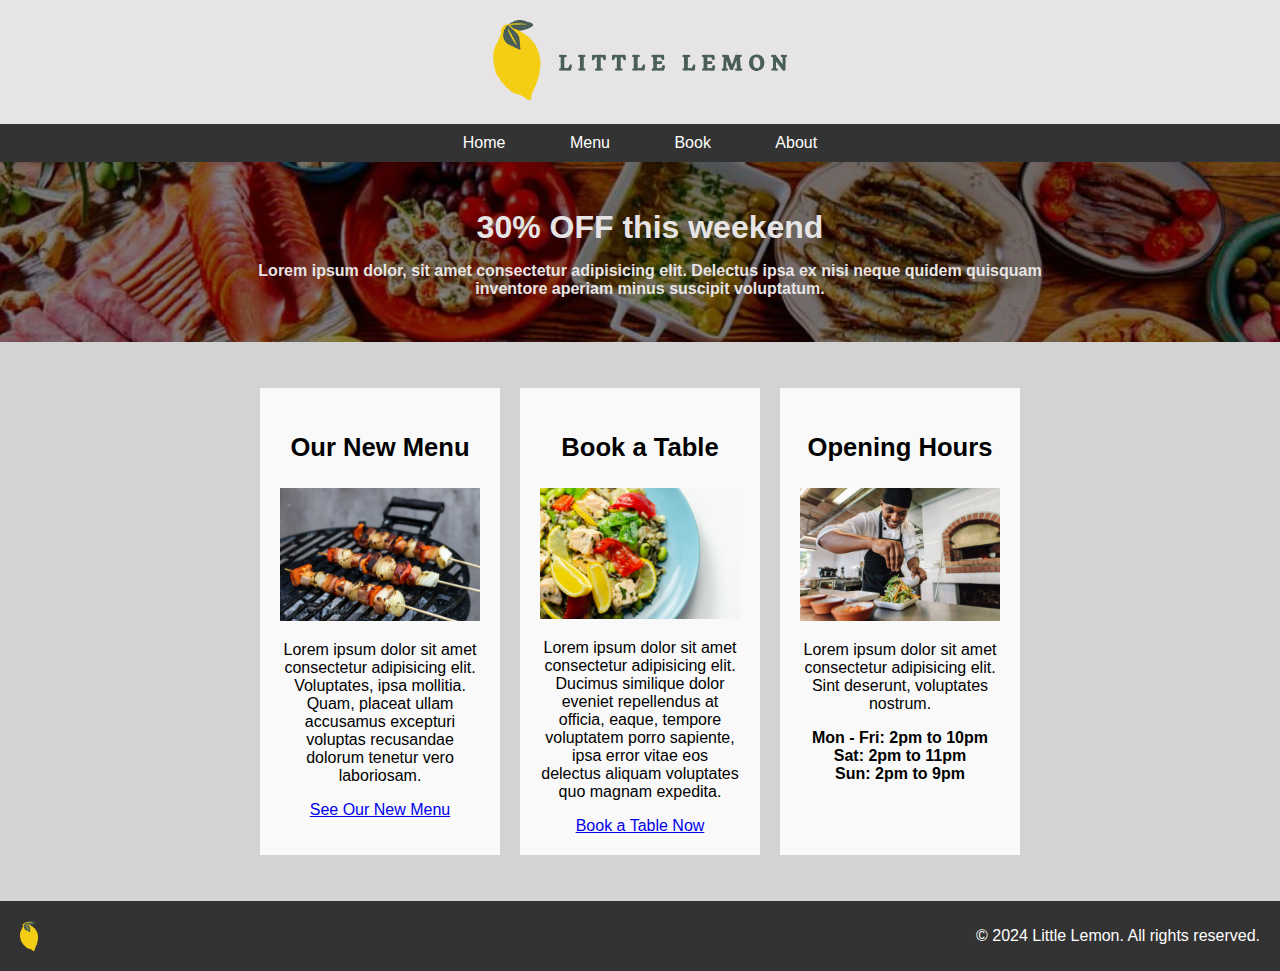
<file: index.html>
<!DOCTYPE html>
<html lang="en">
<head>
  <meta charset="UTF-8">
  <meta name="viewport" content="width=device-width, initial-scale=1.0">
  <title>Lemon</title>
  <link rel="stylesheet" href="styles.css">
</head>
<body>
  <header class="header">
        <a href="/">
            <img src="assets/logos/logo4.png" alt="Logo" class="logo">
        </a>
  </header>

  <nav class="navbar">
    <ul>
      <li><a href="/">Home</a></li>
      <li><a href="/menu.html">Menu</a></li>
      <li><a href="/book.html">Book</a></li>
      <li><a href="/about.html">About</a></li>
    </ul>
  </nav>
<main>
  <section class="banner">
        <h2>30% OFF this weekend</h2>
        <p>Lorem ipsum dolor, sit amet consectetur adipisicing elit. Delectus ipsa ex nisi neque quidem quisquam inventore aperiam minus suscipit voluptatum.</p>
  </section>

  <section class="cards">
    <article class="card">
      <h3>Our New Menu</h3>
      <img src="assets/menu.png" alt="Menu">
      <p>Lorem ipsum dolor sit amet consectetur adipisicing elit. Voluptates, ipsa mollitia. Quam, placeat ullam accusamus excepturi voluptas recusandae dolorum tenetur vero laboriosam.</p>
      <a href="#">See Our New Menu</a>
    </article>
    <article class="card">
      <h3>Book a Table</h3>
      <img src="assets/book.png" alt="Book">
      <p>Lorem ipsum dolor sit amet consectetur adipisicing elit. Ducimus similique dolor eveniet repellendus at officia, eaque, tempore voluptatem porro sapiente, ipsa error vitae eos delectus aliquam voluptates quo magnam expedita.</p>
      <a href="#">Book a Table Now</a>
    </article>
    <article class="card">
      <h3>Opening Hours</h3>
      <img src="assets/hours.png" alt="About">
      <p>Lorem ipsum dolor sit amet consectetur adipisicing elit. Sint deserunt, voluptates nostrum.</p>
      <span>Mon - Fri: 2pm to 10pm</span>
      <span>Sat: 2pm to 11pm</span>
      <span>Sun: 2pm to 9pm</span>
    </article>
  </section>
</main>
  <footer class="footer">
    <img src="assets/logos/logo2.png" alt="Logo" class="footer-logo">
    <p>&copy; 2024 Little Lemon. All rights reserved.</p>
  </footer>
</body>
</html>
</file>
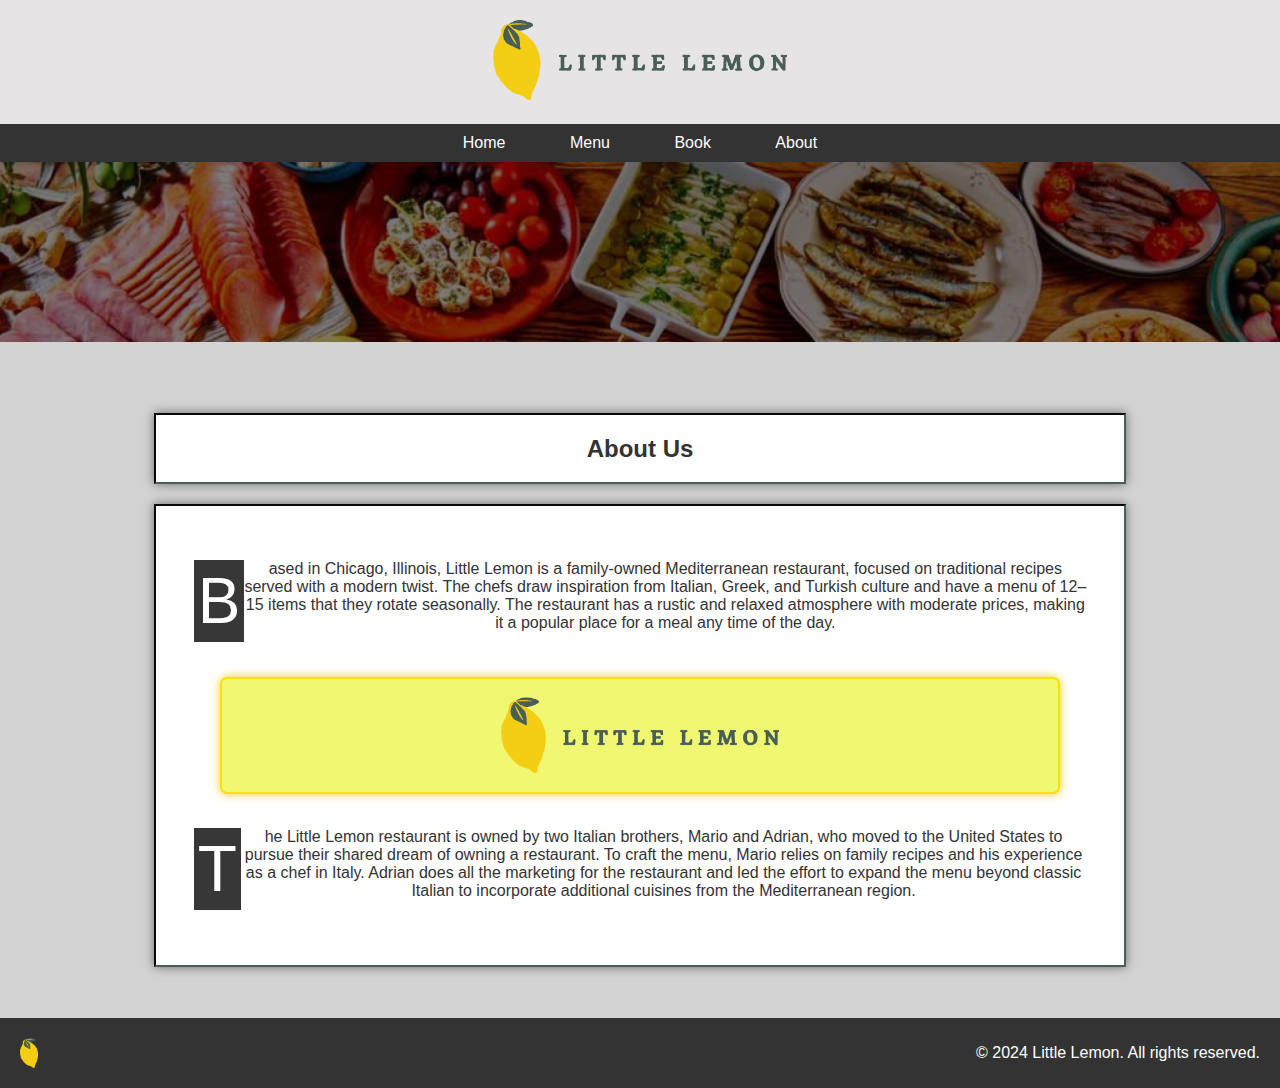
<file: about.html>
<!DOCTYPE html>
<html lang="en">
<head>
  <meta charset="UTF-8">
  <meta name="viewport" content="width=device-width, initial-scale=1.0">
  <title>About - Little Lemon Restaurant</title>
  <link rel="stylesheet" href="styles.css">
</head>
<body>
    <header class="header">
        <a href="/">
            <img src="assets/logos/logo4.png" alt="Logo" class="logo">
        </a>
      </header>

  <nav class="navbar">
    <ul>
        <li><a href="/">Home</a></li>
        <li><a href="/menu.html">Menu</a></li>
        <li><a href="/book.html">Book</a></li>
        <li><a href="/about.html">About</a></li>
    </ul>
  </nav>
  <main>
  <section class="banner">
  </section>

  <section class="about">
    <h2>About Us</h2>
    <div class="about-container">
        <p class="about-paragraph"><span>B</span>ased in Chicago, Illinois, Little Lemon is a family-owned Mediterranean restaurant, focused on traditional recipes served with a modern twist. The chefs draw inspiration from Italian, Greek, and Turkish culture and have a menu of 12–15 items that they rotate seasonally. The restaurant has a rustic and relaxed atmosphere with moderate prices, making it a popular place for a meal any time of the day.</p>
        <img src="assets/logos/logo4.png" class="about-logo" alt="logo">
        <p class="about-paragraph"><span>T</span>he Little Lemon restaurant is owned by two Italian brothers, Mario and Adrian, who moved to the United States to pursue their shared dream of owning a restaurant. To craft the menu, Mario relies on family recipes and his experience as a chef in Italy. Adrian does all the marketing for the restaurant and led the effort to expand the menu beyond classic Italian to incorporate additional cuisines from the Mediterranean region.</p>
    </div>
    
  </section>

  </main>

  <footer class="footer">
    <img src="assets/logos/logo2.png" alt="Logo" class="footer-logo">
    <p>&copy; 2024 Little Lemon. All rights reserved.</p>
  </footer>
</body>
</html>
</file>
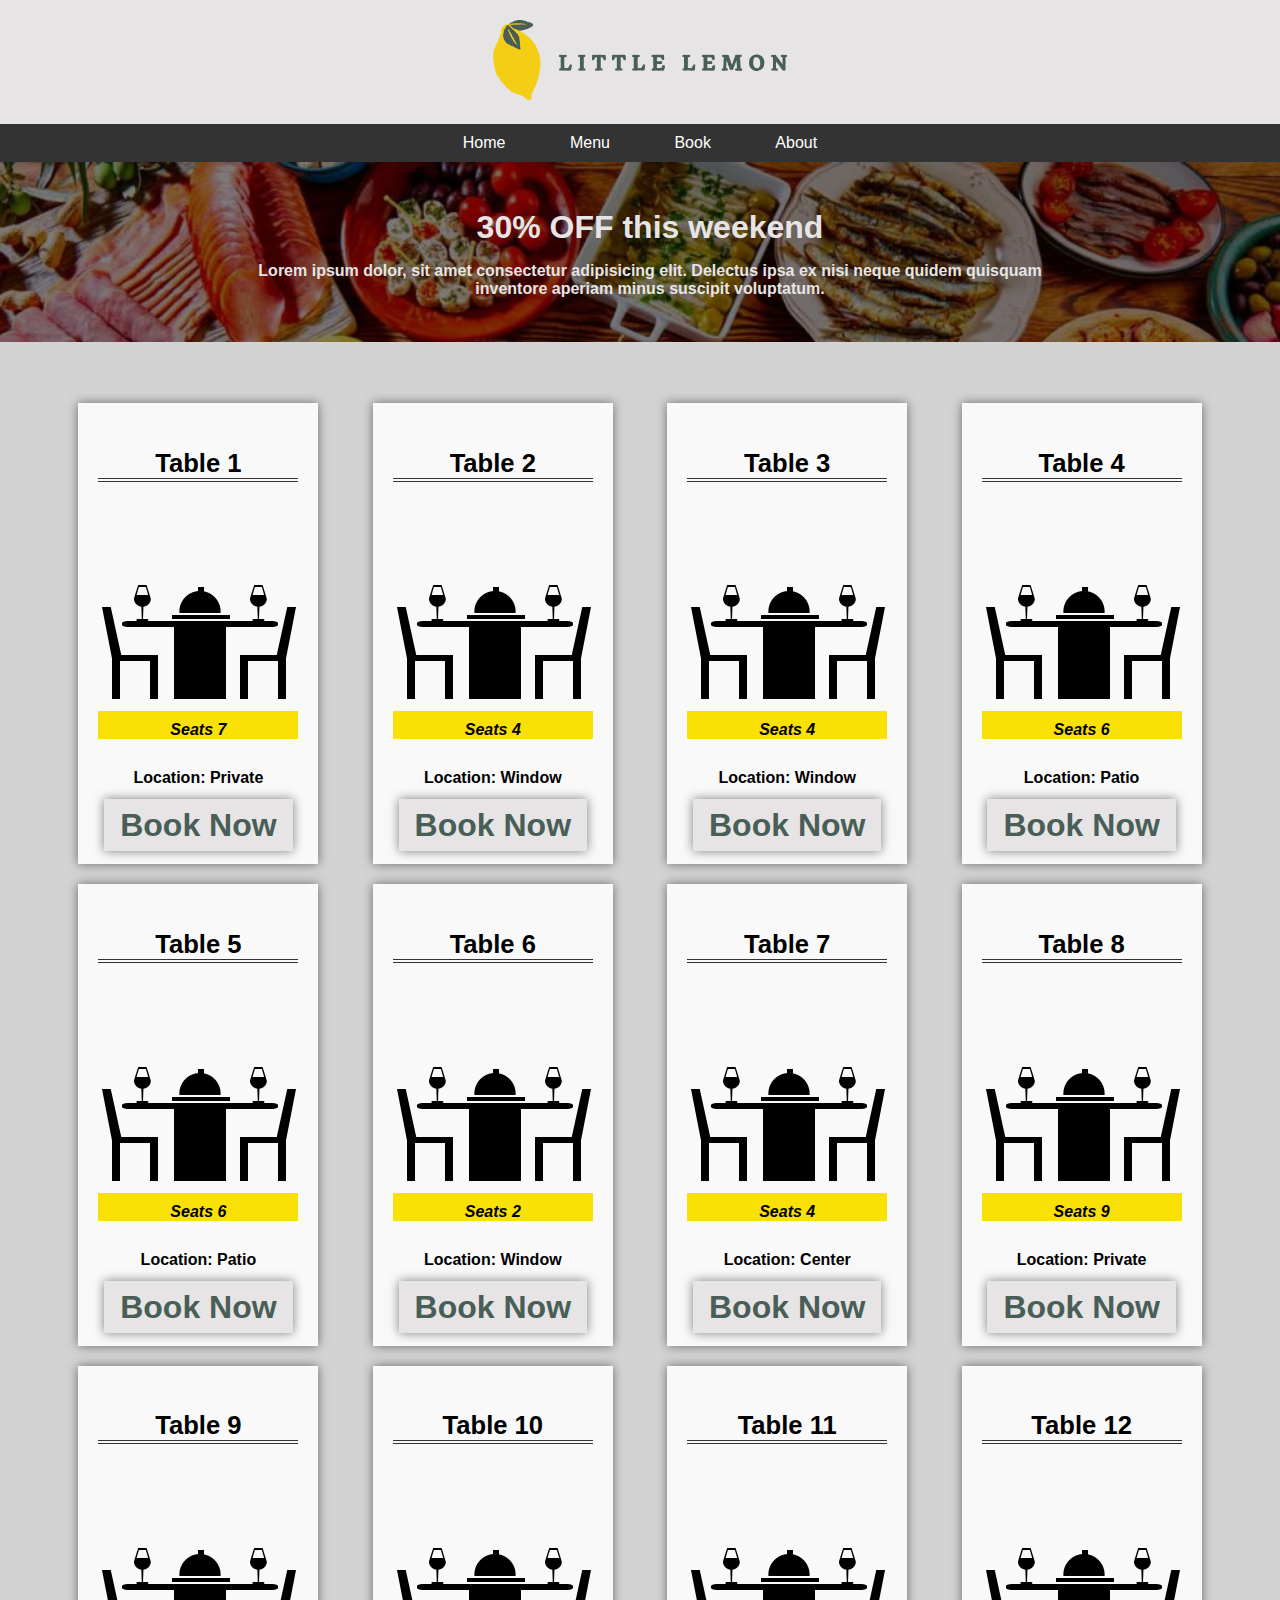
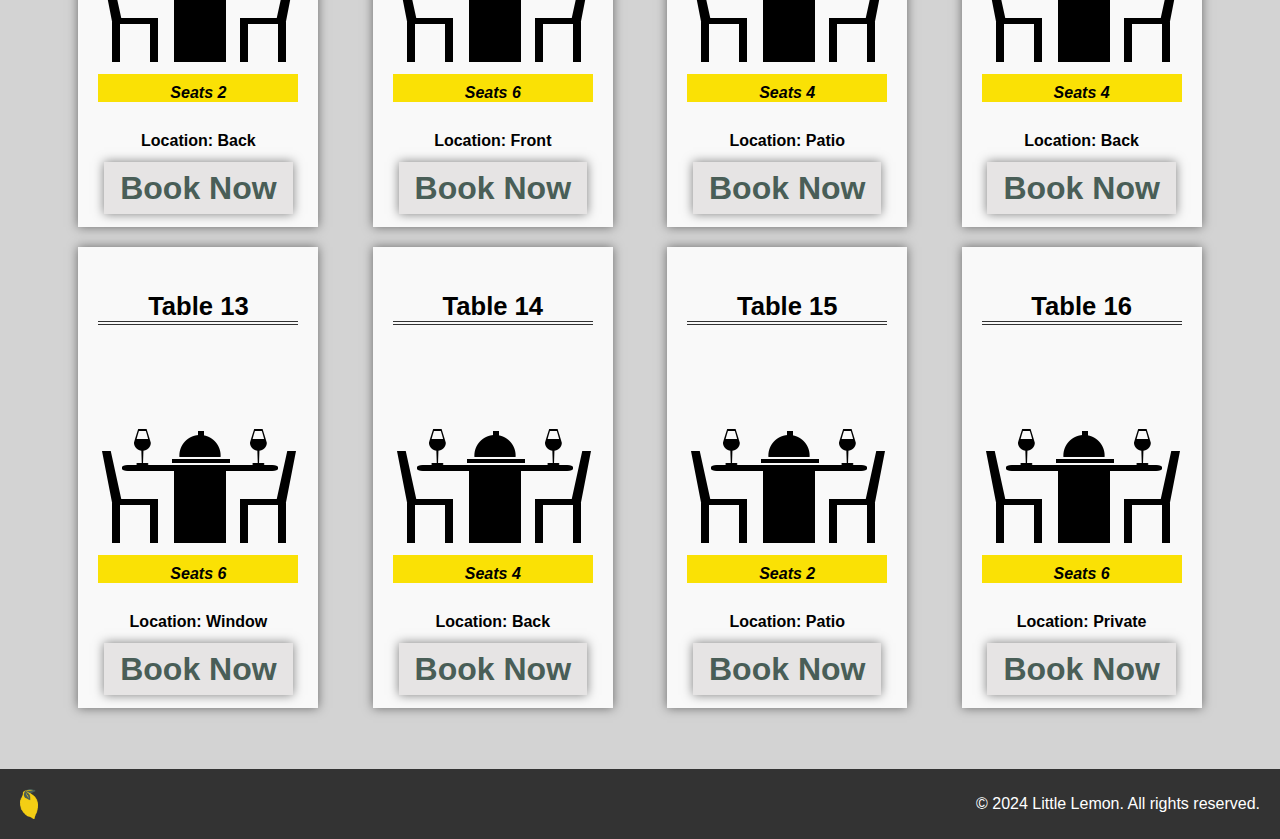
<file: book.html>
<!DOCTYPE html>
<html lang="en">
<head>
  <meta charset="UTF-8">
  <meta name="viewport" content="width=device-width, initial-scale=1.0">
  <title>Booking - Little Lemon Restaurant</title>
  <link rel="stylesheet" href="styles.css">
</head>
<body>
  <header class="header">
    <a href="/">
      <img src="assets/logos/logo4.png" alt="Logo" class="logo">
    </a>
  </header>

  <nav class="navbar">
    <ul>
        <li><a href="/">Home</a></li>
        <li><a href="/menu.html">Menu</a></li>
        <li><a href="/book.html">Book</a></li>
        <li><a href="/about.html">About</a></li>
    </ul>
  </nav>
  <main>
  <section class="banner">
    <h2>30% OFF this weekend</h2>
    <p>Lorem ipsum dolor, sit amet consectetur adipisicing elit. Delectus ipsa ex nisi neque quidem quisquam inventore aperiam minus suscipit voluptatum.</p>
  </section>

  <section class="cards booking-cards">
    <div class="card table-card">
      <h3>Table 1</h3>
      <img src="/assets/table.jpg" alt="Table 1">
      <div class="table-card-text">
        <span>Seats 7</span>
        <span>Location: Private</span>
        <a href="https://calendar.google.com/calendar/r/eventedit">Book Now</a>
      </div>
    </div>
    <div class="card table-card">
        <h3>Table 2</h3>
        <img src="/assets/table.jpg" alt="Table 2">
        <div class="table-card-text">
          <span>Seats 4</span>
          <span>Location: Window</span>
          <a href="https://calendar.google.com/calendar/r/eventedit">Book Now</a>
        </div>
      </div>
      <div class="card table-card">
        <h3>Table 3</h3>
        <img src="/assets/table.jpg" alt="Table 3">
        <div class="table-card-text">
          <span>Seats 4</span>
          <span>Location: Window</span>
          <a href="https://calendar.google.com/calendar/r/eventedit">Book Now</a>
        </div>
      </div>
      <div class="card table-card">
        <h3>Table 4</h3>
        <img src="/assets/table.jpg" alt="Table 4">
        <div class="table-card-text">
          <span>Seats 6</span>
          <span>Location: Patio</span>
          <a href="https://calendar.google.com/calendar/r/eventedit">Book Now</a>
        </div>
      </div>
      <div class="card table-card">
        <h3>Table 5</h3>
        <img src="/assets/table.jpg" alt="Table 5">
        <div class="table-card-text">
          <span>Seats 6</span>
          <span>Location: Patio</span>
          <a href="https://calendar.google.com/calendar/r/eventedit">Book Now</a>
        </div>
      </div>
      <div class="card table-card">
        <h3>Table 6</h3>
        <img src="/assets/table.jpg" alt="Table 6">
        <div class="table-card-text">
          <span>Seats 2</span>
          <span>Location: Window</span>
          <a href="https://calendar.google.com/calendar/r/eventedit">Book Now</a>
        </div>
      </div>
      <div class="card table-card">
        <h3>Table 7</h3>
        <img src="/assets/table.jpg" alt="Table 7">
        <div class="table-card-text">
          <span>Seats 4</span>
          <span>Location: Center</span>
          <a href="https://calendar.google.com/calendar/r/eventedit">Book Now</a>
        </div>
      </div>
      <div class="card table-card">
        <h3>Table 8</h3>
        <img src="/assets/table.jpg" alt="Table 8">
        <div class="table-card-text">
          <span>Seats 9</span>
          <span>Location: Private</span>
          <a href="https://calendar.google.com/calendar/r/eventedit">Book Now</a>
        </div>
      </div>
      <div class="card table-card">
        <h3>Table 9</h3>
        <img src="/assets/table.jpg" alt="Table 9">
        <div class="table-card-text">
          <span>Seats 2</span>
          <span>Location: Back</span>
          <a href="https://calendar.google.com/calendar/r/eventedit">Book Now</a>
        </div>
      </div>
      <div class="card table-card">
        <h3>Table 10</h3>
        <img src="/assets/table.jpg" alt="Table 10">
        <div class="table-card-text">
          <span>Seats 6</span>
          <span>Location: Front</span>
          <a href="https://calendar.google.com/calendar/r/eventedit">Book Now</a>
        </div>
      </div>
      <div class="card table-card">
        <h3>Table 11</h3>
        <img src="/assets/table.jpg" alt="Table 11">
        <div class="table-card-text">
          <span>Seats 4</span>
          <span>Location: Patio</span>
          <a href="https://calendar.google.com/calendar/r/eventedit">Book Now</a>
        </div>
      </div>
      <div class="card table-card">
        <h3>Table 12</h3>
        <img src="/assets/table.jpg" alt="Table 12">
        <div class="table-card-text">
          <span>Seats 4</span>
          <span>Location: Back</span>
          <a href="https://calendar.google.com/calendar/r/eventedit">Book Now</a>
        </div>
      </div>
      <div class="card table-card">
        <h3>Table 13</h3>
        <img src="/assets/table.jpg" alt="Table 13">
        <div class="table-card-text">
          <span>Seats 6</span>
          <span>Location: Window</span>
          <a href="https://calendar.google.com/calendar/r/eventedit">Book Now</a>
        </div>
      </div>
      <div class="card table-card">
        <h3>Table 14</h3>
        <img src="/assets/table.jpg" alt="Table 14">
        <div class="table-card-text">
          <span>Seats 4</span>
          <span>Location: Back</span>
          <a href="https://calendar.google.com/calendar/r/eventedit">Book Now</a>
        </div>
      </div>
      <div class="card table-card">
        <h3>Table 15</h3>
        <img src="/assets/table.jpg" alt="Table 15">
        <div class="table-card-text">
          <span>Seats 2</span>
          <span>Location: Patio</span>
          <a href="https://calendar.google.com/calendar/r/eventedit">Book Now</a>
        </div>
      </div>
      <div class="card table-card">
        <h3>Table 16</h3>
        <img src="/assets/table.jpg" alt="Table 16">
        <div class="table-card-text">
          <span>Seats 6</span>
          <span>Location: Private</span>
          <a href="https://calendar.google.com/calendar/r/eventedit">Book Now</a>
        </div>
      </div>
  </section>
</main>
  <footer class="footer">
    <img src="assets/logos/logo2.png" alt="Logo" class="footer-logo">
    <p>&copy; 2024 Little Lemon. All rights reserved.</p>
  </footer>
</body>
</html>
</file>
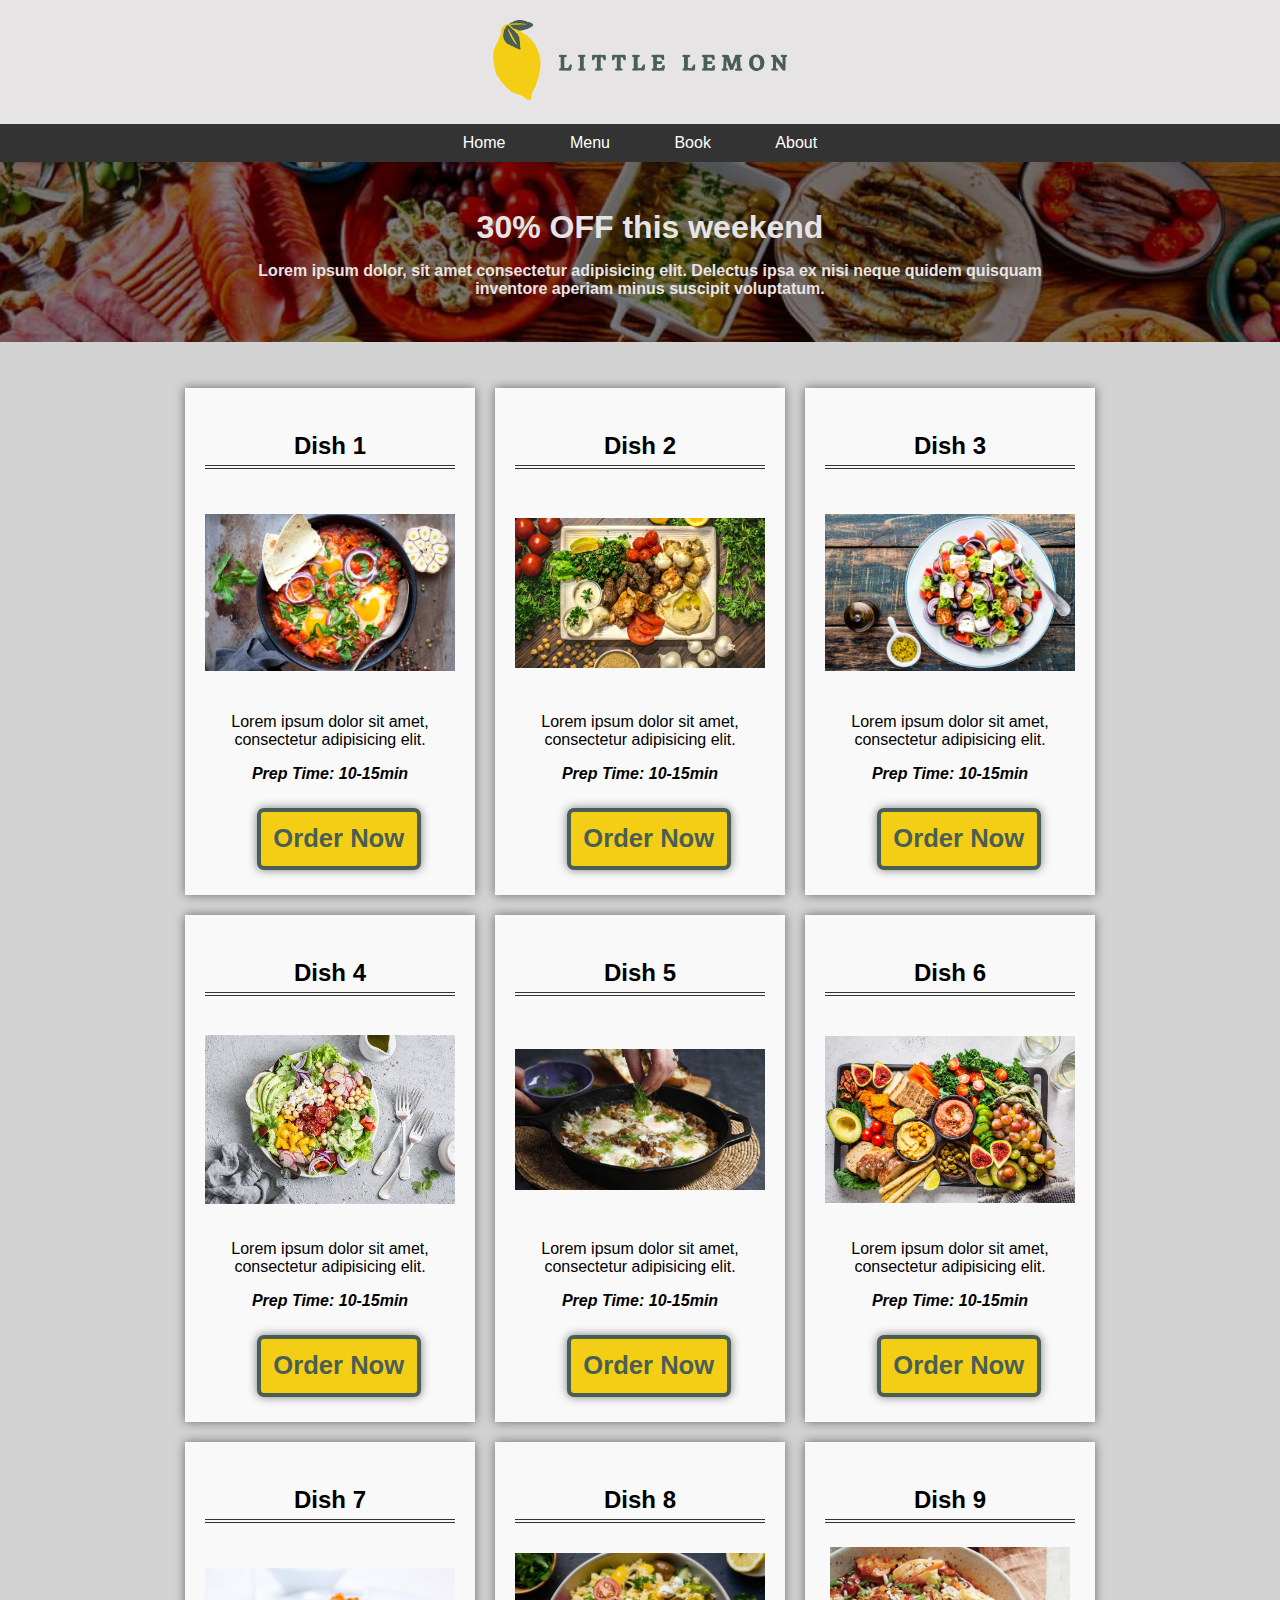
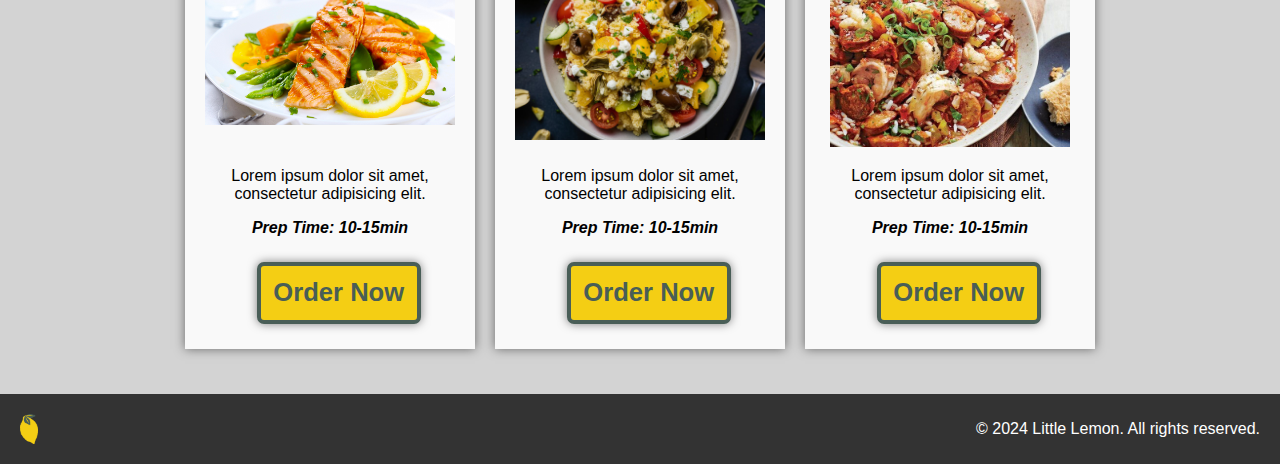
<file: menu.html>
<!DOCTYPE html>
<html lang="en">
  <head>
    <meta charset="UTF-8" />
    <meta name="viewport" content="width=device-width, initial-scale=1.0" />
    <title>Booking - Lemon</title>
    <link rel="stylesheet" href="styles.css" />
  </head>
  <body>
    <header class="header">
      <a href="/">
        <img src="assets/logos/logo4.png" alt="Logo" class="logo" />
      </a>
    </header>

    <nav class="navbar">
      <ul>
        <li><a href="/">Home</a></li>
        <li><a href="/menu.html">Menu</a></li>
        <li><a href="/book.html">Book</a></li>
        <li><a href="/about.html">About</a></li>
      </ul>
    </nav>
    <main>
      <section class="banner">
        <h2>30% OFF this weekend</h2>
        <p>Lorem ipsum dolor, sit amet consectetur adipisicing elit. Delectus ipsa ex nisi neque quidem quisquam inventore aperiam minus suscipit voluptatum.</p>
  </section>

      <section class="cards menu-cards">
        <div class="card menu-card">
          <h3>Dish 1</h3>
          <img src="assets/mfood-01.jpg" alt="Dish 1" />
          <p>Lorem ipsum dolor sit amet, consectetur adipisicing elit.</p>
          <span class="menu-prep">Prep Time: 10-15min</span>
          <button class="menu-btn">
            <a href="#" target="_blank" rel="noopener noreferrer">Order Now</a>
          </button>
        </div>
        <div class="card menu-card">
          <h3>Dish 2</h3>
          <img src="assets/mfood-02.jpg" alt="Dish 2" />
          <p>Lorem ipsum dolor sit amet, consectetur adipisicing elit.</p>
          <span class="menu-prep">Prep Time: 10-15min</span>
          <button class="menu-btn">
            <a href="#" target="_blank" rel="noopener noreferrer">Order Now</a>
          </button>
        </div>
        <div class="card menu-card">
          <h3>Dish 3</h3>
          <img src="assets/mfood-03.jpg" alt="Dish 3" />
          <p>Lorem ipsum dolor sit amet, consectetur adipisicing elit.</p>
          <span class="menu-prep">Prep Time: 10-15min</span>
          <button class="menu-btn">
            <a href="#" target="_blank" rel="noopener noreferrer">Order Now</a>
          </button>
        </div>
        <div class="card menu-card">
          <h3>Dish 4</h3>
          <img src="assets/mfood-04.jpg" alt="Dish 4" />
          <p>Lorem ipsum dolor sit amet, consectetur adipisicing elit.</p>
          <span class="menu-prep">Prep Time: 10-15min</span>
          <button class="menu-btn">
            <a href="#" target="_blank" rel="noopener noreferrer">Order Now</a>
          </button>
        </div>

        <div class="card menu-card">
          <h3>Dish 5</h3>
          <img src="assets/mfood-05.jpg" alt="Dish 5" />
          <p>Lorem ipsum dolor sit amet, consectetur adipisicing elit.</p>
          <span class="menu-prep">Prep Time: 10-15min</span>
          <button class="menu-btn">
            <a href="#" target="_blank" rel="noopener noreferrer">Order Now</a>
          </button>
        </div>
        <div class="card menu-card">
          <h3>Dish 6</h3>
          <img src="assets/mfood-06.jpg" alt="Dish 6" />
          <p>Lorem ipsum dolor sit amet, consectetur adipisicing elit.</p>
          <span class="menu-prep">Prep Time: 10-15min</span>
          <button class="menu-btn">
            <a href="#" target="_blank" rel="noopener noreferrer">Order Now</a>
          </button>
        </div>
        <div class="card menu-card">
          <h3>Dish 7</h3>
          <img src="assets/mfood-07.jpg" alt="Dish 7" />
          <p>Lorem ipsum dolor sit amet, consectetur adipisicing elit.</p>
          <span class="menu-prep">Prep Time: 10-15min</span>
          <button class="menu-btn">
            <a href="#" target="_blank" rel="noopener noreferrer">Order Now</a>
          </button>
        </div>

        <div class="card menu-card">
          <h3>Dish 8</h3>
          <img src="assets/mfood-08.jpeg" alt="Dish 8" />
          <p>Lorem ipsum dolor sit amet, consectetur adipisicing elit.</p>
          <span class="menu-prep">Prep Time: 10-15min</span>
          <button class="menu-btn">
            <a href="#" target="_blank" rel="noopener noreferrer">Order Now</a>
          </button>
        </div>
        <div class="card menu-card">
          <h3>Dish 9</h3>
          <img src="assets/mfood-09.jpg" alt="Dish 9" />
          <p>Lorem ipsum dolor sit amet, consectetur adipisicing elit.</p>
          <span class="menu-prep">Prep Time: 10-15min</span>
          <button class="menu-btn">
            <a href="#" target="_blank" rel="noopener noreferrer">Order Now</a>
          </button>
        </div>
      </section>
    </main>
    <footer class="footer">
      <img src="assets/logos/logo2.png" alt="Logo" class="footer-logo" />
      <p>&copy; 2024 Little Lemon. All rights reserved.</p>
    </footer>
  </body>
</html>
</file>
<file: styles.css>
:root {
  --primary-color: #d3d3d3;
  --primary-color-light: #e6e4e4;
  --secondary-color: #333333;
  --secondary-color-light: #495e57;
  --accent-color: #f0f771;
  --accent-color-light: #fae105;
  --accent-color-dark: #f4ce14;
}

body {
  font-family: Arial, sans-serif;
  margin: 0;
  padding: 0;
  box-sizing: border-box;
  background-color: var(--primary-color);
}

.header {
  display: flex;
  padding: 20px;
  justify-content: space-around;
  background-color: var(--primary-color-light);
}

.header .logo {
  height: 80px;
  align-self: center;
}

.header .site-name {
  margin-left: 10px;
}

/* NAVBAR */

.navbar {
  text-align: center;
  background-color: var(--secondary-color);
}

.navbar ul {
  list-style-type: none;
  margin: 0;
  padding: 0;
  display: inline-block;
}

.navbar li {
  display: inline;
  margin: 0 10px;
}

.navbar a:hover {
  background-color: #495e57;
}

.navbar a {
  text-decoration: none;
  color: white;
  padding: 10px 20px;
  display: inline-block;
}

/* BANNER */

.banner {
  color: var(--primary-color-light);
  text-align: center;
  height: 140px;
  padding: 20px 20px 20px 40px;
  position: relative;
  contain: strict;
}
.banner::before {
  content: "";
  position: absolute;
  top: 0;
  left: 0;
  width: 100%;
  height: 200%;
  background-image: url("assets/banner.jpg");
  background-size: cover;
  filter: brightness(0.5);
}

.banner p,
.banner h2 {
  position: relative;
}
.banner p {
  padding: 0% 15%;
  font-weight: 700;
  font-size: 1rem;
}
.banner h2 {
  font-size: 2rem;
  margin-bottom: 0.2%;
  animation: glow 3s ease-in-out infinite;
}
@keyframes glow {
  0%, 100% {
    color: #FFF;
    text-shadow: 0 0 10px #f4ce14, 0 0 50px #f0f771, 0 0 100px #f4ce14;
  }
  
  10%, 90% {
    color: #ffffff;
    text-shadow: none;
  }
}


/* CARDS */

.cards {
  display: flex;
  justify-content: center;
  align-content: space-between;
  flex-direction: row;
  flex-wrap: wrap;
  padding: 20px;
  gap: 20px;
  margin-top: 2%;
  margin-bottom: 2%;
}

.card {
  background-color: #f9f9f9;
  padding: 20px;
  text-align: center;
  width: 200px;
  transition: 0.2s ease;
}

.card:hover {
  transform: scale(1.05);
}

.card h3 {
  font-size: 1.6rem;
}

.card img {
  width: 100%;
  height: auto;
}

.card span {
  display: block;
  font-weight: 600;
}

/* MENU PAGE */

.menu-cards {
  display: flex;
  justify-content: center;
  align-content: space-between;
  flex-direction: row;
  flex-wrap: wrap;
  /* padding: 2%; */
  margin: 2%;
}
.menu-card {
  width: 250px;
  box-shadow: 0 0 10px rgba(0, 0, 0, 0.5);
}
.menu-card h3 {
  font-size: 1.5rem;
  border-bottom: 4px double var(--secondary-color);
  padding-bottom: 2%;
}
.menu-card img {
  height: 200px;
  object-fit: contain;
  text-align: center;
}
.menu-card span {
  display: block;
  text-shadow: var(--secondary-color);
  font-weight: 600;
  font-style: italic;
}
.menu-btn {
  background-color: var(--accent-color-dark);
  font-size: 1.6rem;
  color: var(--secondary-color-light);
  font-weight: 900;
  margin: 10% 3% 2% 10%;
  padding: 5%;
  border: 4px solid var(--secondary-color-light);
  border-radius: 7px;
  text-decoration-style: double;
  box-shadow: 0 0 10px rgba(0, 0, 0, 0.5);
}

.menu-btn a {
  text-decoration: none;
  color: var(--secondary-color-light);
}

.menu-btn:hover {
  background-color: #f0f771;
}

/* BOOKING PAGE */
.booking-cards {
  display: flex;
  align-content: center;
  justify-content: space-around;
  padding: 10px;
  row-gap: 20px;
  flex-direction: row;
  flex-wrap: wrap;
  margin: 4%;
}
.table-card {
  width: 200px;
  text-align: center;
  box-shadow: 0 0 10px rgba(0, 0, 0, 0.5);
}
.table-card h3 {
  border-bottom: 4px double var(--secondary-color);
}
.table-card-text {
  text-align: center;
}
.table-card-text span {
  display: block;
  padding-top: 5%;
  margin-bottom: 10%;
}
.table-card-text span:nth-child(1) {
  background-color: var(--accent-color-light);
  font-style: italic;
  font-weight: 600;
}
.table-card-text a {
  margin-bottom: 70px;
  text-decoration: none;
  background-color: var(--primary-color-light);
  color: var(--secondary-color-light);
  padding: 4% 8%;
  box-shadow: 0 0 10px rgba(0, 0, 0, 0.5);
  font-size: 2rem;
  font-weight: 600;
}
/* ABOUT PAGE */
.about {
  padding: 4% 12% 4% 12%;
  text-align: center;
  background-color: var(--primary-color);
}
.about h2 {
  padding: 2%;
}
.about-container {
  padding: 2%;
  display: inline-flex;
  flex-direction: column;
}

@keyframes glow-sign {
  0% {
    box-shadow: 0 0 5px #f4ce14, 0 0 10px #f4f98e, 0 0 15px #f4ce14;
  }
  100% {
    box-shadow: 0 0 20px #f6cf0c, 0 0 40px #f4f98e, 0 0 60px #f4ce14;
  }
}

.about-container,
.about h2 {
  background-color: white;
  color: var(--secondary-color);
  border: 2px  inset var(--secondary-color-light);
  box-shadow: 0 0 10px rgba(0, 0, 0, 0.5);
}

.about-container:hover{
  font-weight: 700;
}

.about-paragraph span {
  font-size: 4rem;
  color: white;
  background-color: #383737;
  border: 4px solid #383737;
}

.about-logo{
  border: 2px solid var(--accent-color-light);
  box-shadow: 0 0 10px var(--accent-color-dark);
  animation: glow-sign 1s ease-in infinite;
}

.about-logo,
.about-container p {
  padding: 2%;
  align-self: center;
}
@media screen and (min-width: 200px) {
  .about-container p {
    display: inline-flex;
  }

  .about-logo {
    width: 30%;
    padding: 2% 30%;
    border-radius: 7px;
    /* border: 3px solid var(--secondary-color); */
    background-color: var(--accent-color);
  }
}

/* FOOTER */

.footer {
  display: flex;
  justify-content: space-between;
  align-items: center;
  padding: 10px 20px;
  background-color: var(--secondary-color);
  color: white;
}

.footer .footer-logo {
  height: 30px;
}
.footer-logo {
  color: var(--accent-color);
}

@media only screen and (max-width: 480px) {
  .header .logo {
    height: 60px;
  }
 
  .banner{
    overflow: visible;
    height: 250px;
  }
  .banner-text {
    position: relative;
    font-size: 1.1rem;
  }  
}
@media only screen and (max-width: 300px) {
  .header .logo {
    height: 40px;
  }
 
  .banner{
    height: 300px;
    object-fit: fill;
    min-height: fit-content;
  }
  .banner p{
    padding: 0%;
  }

  .banner-text {
    padding: 0;
  }  
}
@media only screen and (max-width: 200px){
  .header .logo{
    height: 20px;
  }
  .banner h2{
    font-size: 1.3rem;
  }
  .banner{
    padding: 2px;
    contain: content;
  }
}
</file>
